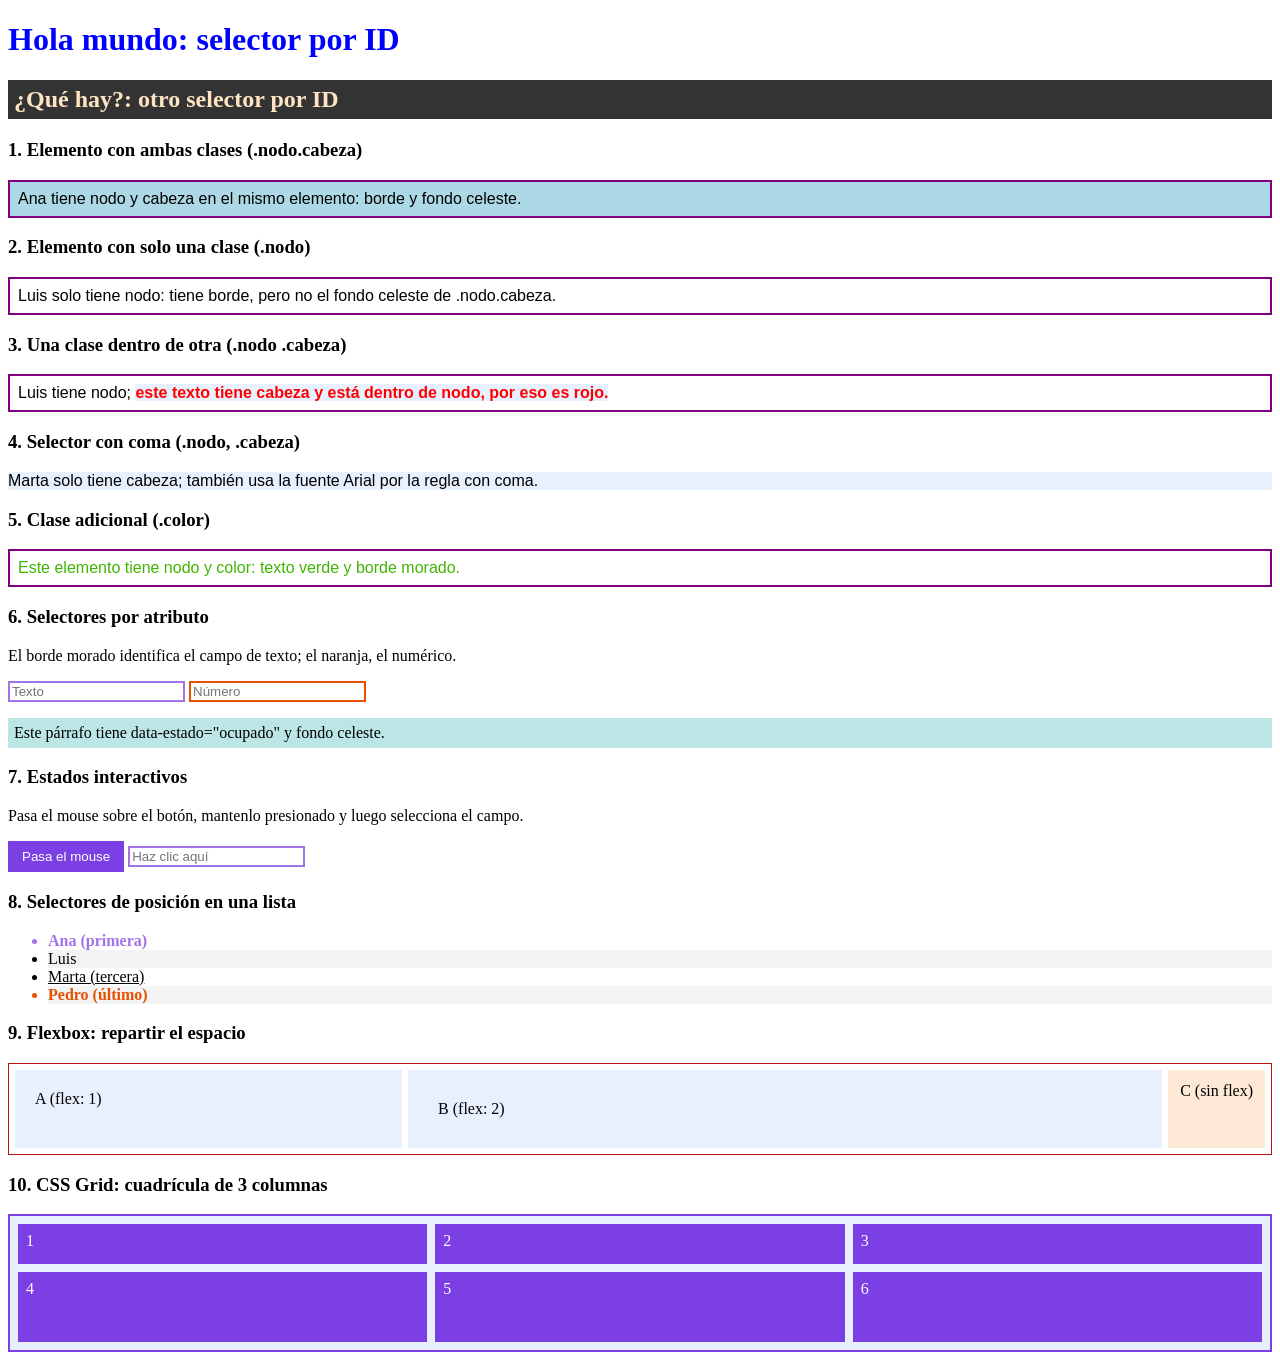
<file: ESTRUCTURA/PRACTICA_GENERAL/practica_selectores.html>
<!DOCTYPE html>
<html lang="es">
<head>
  <meta charset="UTF-8">
  <meta name="viewport" content="width=device-width, initial-scale=1.0">
  <title>Práctica de selectores CSS</title>

  <style>
    /* Selector por ID: solo el elemento con id="titulo" */
    #titulo {
      color: blue;
    }

    #Pregunta {
      color: bisque;
      background-color: #333;
      padding: 6px;
    }

    /* Selector por clase: cualquier elemento con class="nodo" */
    .nodo {
      border: 2px solid purple;
      padding: 8px;
      margin: 6px 0;
    }

    .cabeza {
      background: #E8F0FE;
    }

    .color {
      color: rgb(64, 180, 0);
    }

    /* Sin espacio: el mismo elemento debe tener las dos clases */
    .nodo.cabeza {
      background-color: lightblue;
    }

    /* Con espacio: .cabeza debe estar dentro de .nodo */
    .nodo .cabeza {
      color: red;
      font-weight: bold;
    }

    /* Con coma: se aplica a los elementos de cualquiera de las dos clases */
    .nodo, .cabeza {
      font-family: Arial, sans-serif;
    }

    /* Selector por atributo: input cuyo type es text */
    input[type="text"] {
      border: 2px solid #A173E8;
    }

    /* Selector por atributo: input cuyo type es number */
    input[type="number"] {
      border: 2px solid #E65100;
    }

    /* Selecciona elementos con data-estado="ocupado" */
    [data-estado="ocupado"] {
      background: #BCE6E6;
      padding: 6px;
    }

    /* Estado normal del botón */
    button {
      background: #7B3FE4;
      color: white;
      border: none;
      padding: 8px 14px;
      cursor: pointer;
    }

    /* El mouse está encima del botón */
    button:hover {
      background: #78a534;
    }

    /* El botón está presionado */
    button:active {
      transform: scale(0.95);
    }

    /* El campo de texto está seleccionado */
    input:focus {
      outline: 3px solid #59A9E8;
    }

    /* Selecciona el primer elemento de la lista */
    ul li:first-child {
      color: #A173E8;
      font-weight: bold;
    }

    /* Selecciona el último elemento de la lista */
    ul li:last-child {
      color: #E65100;
      font-weight: bold;
    }

    /* Selecciona los elementos pares: 2, 4, 6... */
    ul li:nth-child(even) {
      background: #F3F3F3;
    }

    /* Selecciona el tercer elemento */
    ul li:nth-child(3) {
      text-decoration: underline;
    }

    /* Flexbox: los elementos hijos se acomodan en una fila */
    .fila-flex {
      display: flex;
      gap: 6px;
      border: 1px solid #ba1313;
      padding: 6px;
    }

    /* Ocupa una parte del espacio libre */
    .flex-a {
      flex: 1;
      background: #E8F0FE;
      padding: 20px;
    }

    /* Ocupa dos partes del espacio libre */
    .flex-b {
      flex: 2;
      background: #E8F0FE;
      padding: 30px;
    }

    /* No crece: ocupa solo el espacio que necesita su contenido */
    .sin-flex {
      background: #FCE8D5;
      padding: 12px;
    }

    /* CSS Grid: prepara el contenedor para organizar elementos en filas y columnas */
    .cuadricula {
      display: grid;

      /* Crea 3 columnas iguales; 1fr es una fracción del espacio disponible */
      grid-template-columns: repeat(3, 1fr);

      /* Crea 2 filas: la primera mide 40px y la segunda 70px */
      grid-template-rows: 40px 70px;

      /* Deja 8px de separación entre filas y columnas */
      gap: 8px;

      /* Da color y borde al contenedor para distinguirlo */
      background: #E8F0FE;
      border: 2px solid #7B3FE4;
      padding: 8px;
    }

    /* Estilo compartido por cada celda de la cuadrícula */
    .cuadricula > div {
      background: #7B3FE4;
      color: white;
      padding: 8px;
    }
  </style>
</head>
<body>
  <h1 id="titulo">Hola mundo: selector por ID</h1>
  <h2 id="Pregunta">¿Qué hay?: otro selector por ID</h2>

  <h3>1. Elemento con ambas clases (.nodo.cabeza)</h3>
  <div class="nodo cabeza">Ana tiene nodo y cabeza en el mismo elemento: borde y fondo celeste.</div>

  <h3>2. Elemento con solo una clase (.nodo)</h3>
  <div class="nodo">Luis solo tiene nodo: tiene borde, pero no el fondo celeste de .nodo.cabeza.</div>

  <h3>3. Una clase dentro de otra (.nodo .cabeza)</h3>
  <div class="nodo">
    Luis tiene nodo; <span class="cabeza">este texto tiene cabeza y está dentro de nodo, por eso es rojo.</span>
  </div>

  <h3>4. Selector con coma (.nodo, .cabeza)</h3>
  <div class="cabeza">Marta solo tiene cabeza; también usa la fuente Arial por la regla con coma.</div>

  <h3>5. Clase adicional (.color)</h3>
  <div class="nodo color">Este elemento tiene nodo y color: texto verde y borde morado.</div>

  <h3>6. Selectores por atributo</h3>
  <p>El borde morado identifica el campo de texto; el naranja, el numérico.</p>
  <input type="text" placeholder="Texto">
  <input type="number" placeholder="Número">
  <p data-estado="ocupado">Este párrafo tiene data-estado="ocupado" y fondo celeste.</p>

  <h3>7. Estados interactivos</h3>
  <p>Pasa el mouse sobre el botón, mantenlo presionado y luego selecciona el campo.</p>
  <button type="button">Pasa el mouse</button>
  <input type="text" placeholder="Haz clic aquí">

  <h3>8. Selectores de posición en una lista</h3>
  <ul>
    <li>Ana (primera)</li>
    <li>Luis</li>
    <li>Marta (tercera)</li>
    <li>Pedro (último)</li>
  </ul>

  <h3>9. Flexbox: repartir el espacio</h3>
  <div class="fila-flex">
    <div class="flex-a">A (flex: 1)</div>
    <div class="flex-b">B (flex: 2)</div>
    <div class="sin-flex">C (sin flex)</div>
  </div>

  <h3>10. CSS Grid: cuadrícula de 3 columnas</h3>
  <div class="cuadricula">
    <div>1</div>
    <div>2</div>
    <div>3</div>
    <div>4</div>
    <div>5</div>
    <div>6</div>
  </div>
</body>
</html>
</file>
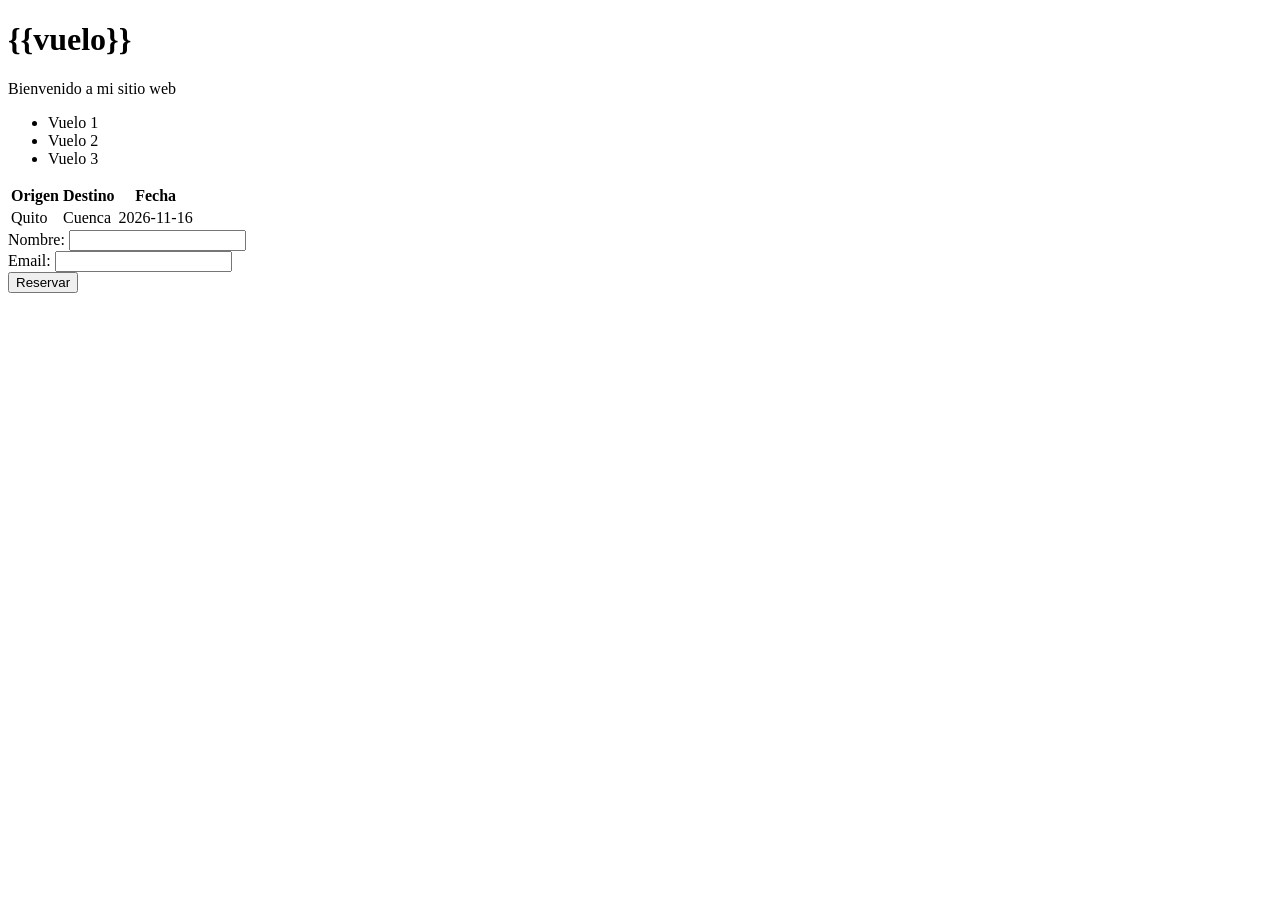
<file: ESTRUCTURA/GUIA_4/AEROLISTA/templates/inicio.html>
<!DOCTYPE html>
<html lang="en">
<head>
    <meta charset="UTF-8">
    <meta name="viewport" content="width=device-width, initial-scale=1.0">
    <title>Document</title>
</head>
<body>
    <h1> {{vuelo}} </h1>
    <p>Bienvenido a mi sitio web</p>
    <ul>
        <li>Vuelo 1</li>
        <li>Vuelo 2</li>
        <li>Vuelo 3</li>
    </ul>
    <table>
        <tr>
            <th>Origen</th>
            <th>Destino</th>
            <th>Fecha</th>
        </tr>
        <tr>
            <td>Quito</td>
            <td>Cuenca</td>
            <td>2026-11-16</td>
        </tr>
    </table>
    <form action="/reserva" method="POST">
        <label for="nombre">Nombre:</label>
        <input type="text" id="nombre" name="nombre" required>
        <br>
        <label for="email">Email:</label>
        <input type="email" id="email" name="email" required>
        <br>
        <input type="submit" value="Reservar">
    </form>
</body>
</html>
</file>
